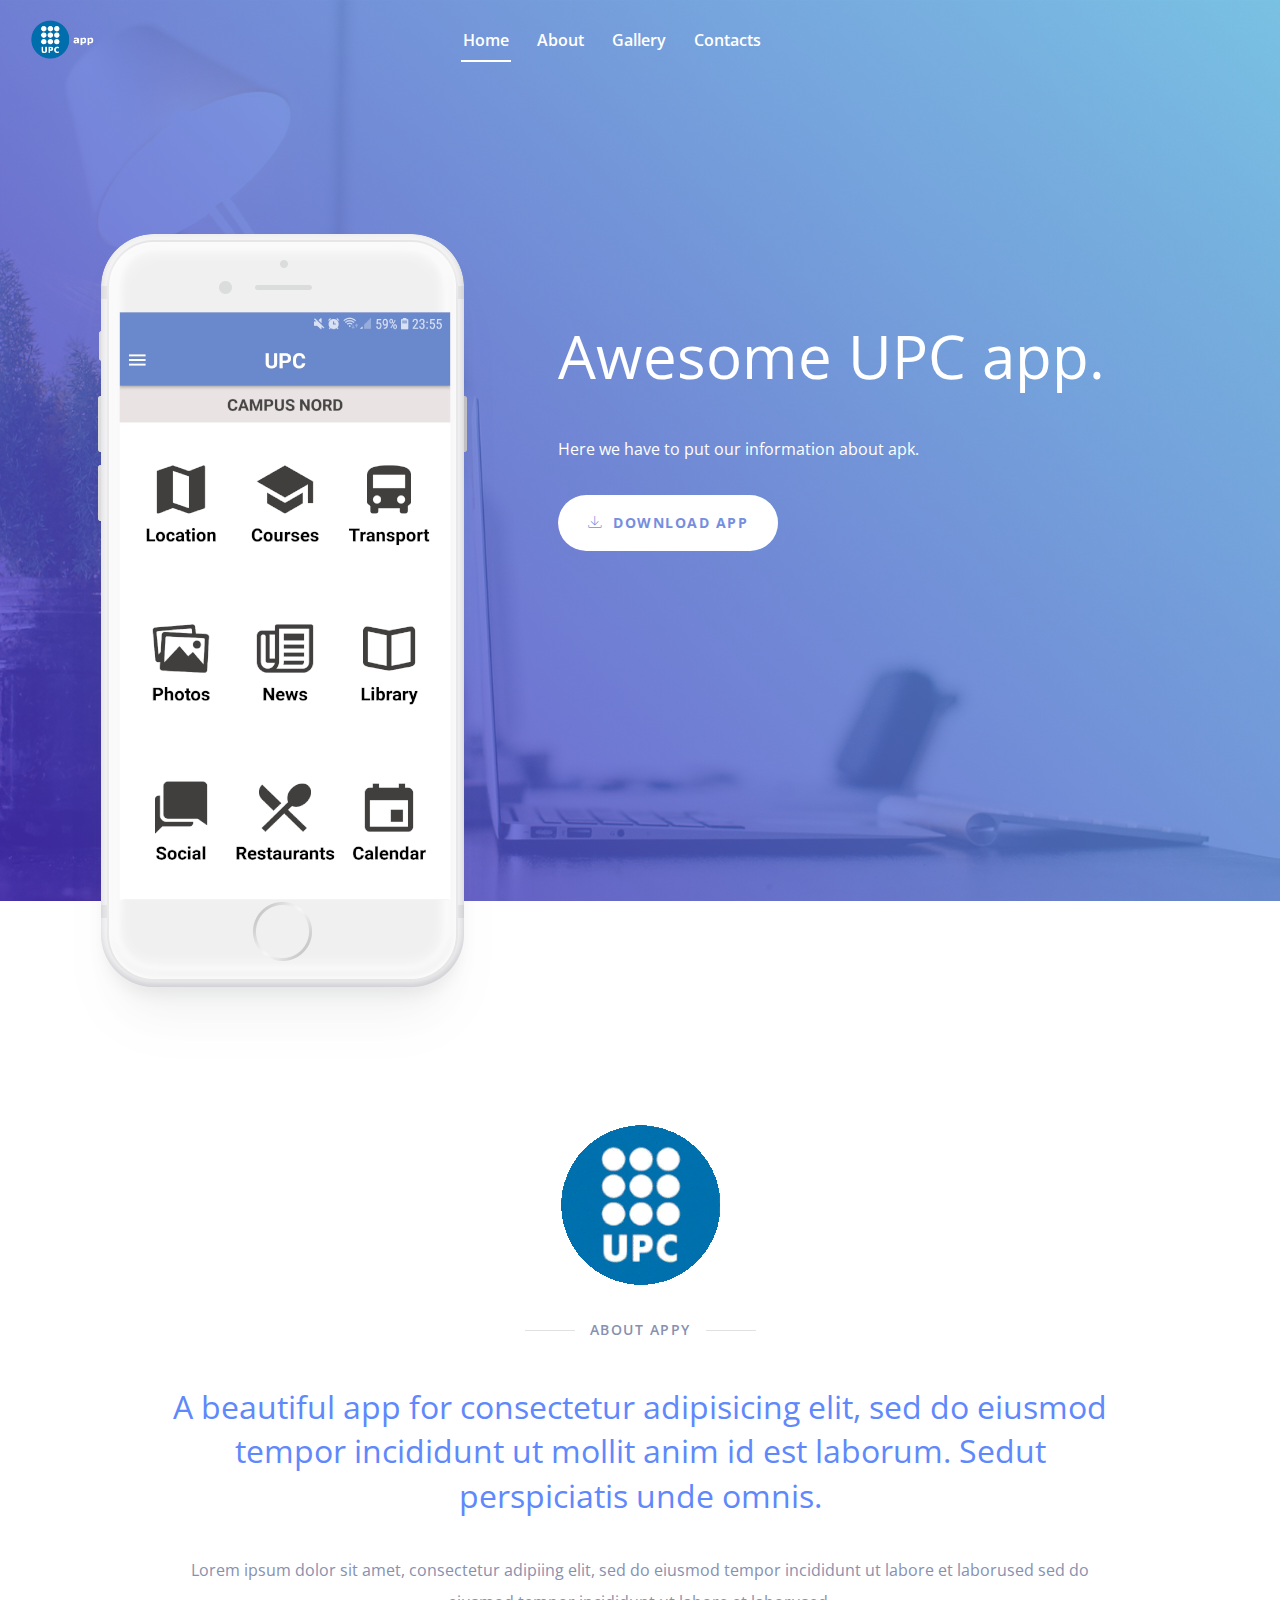
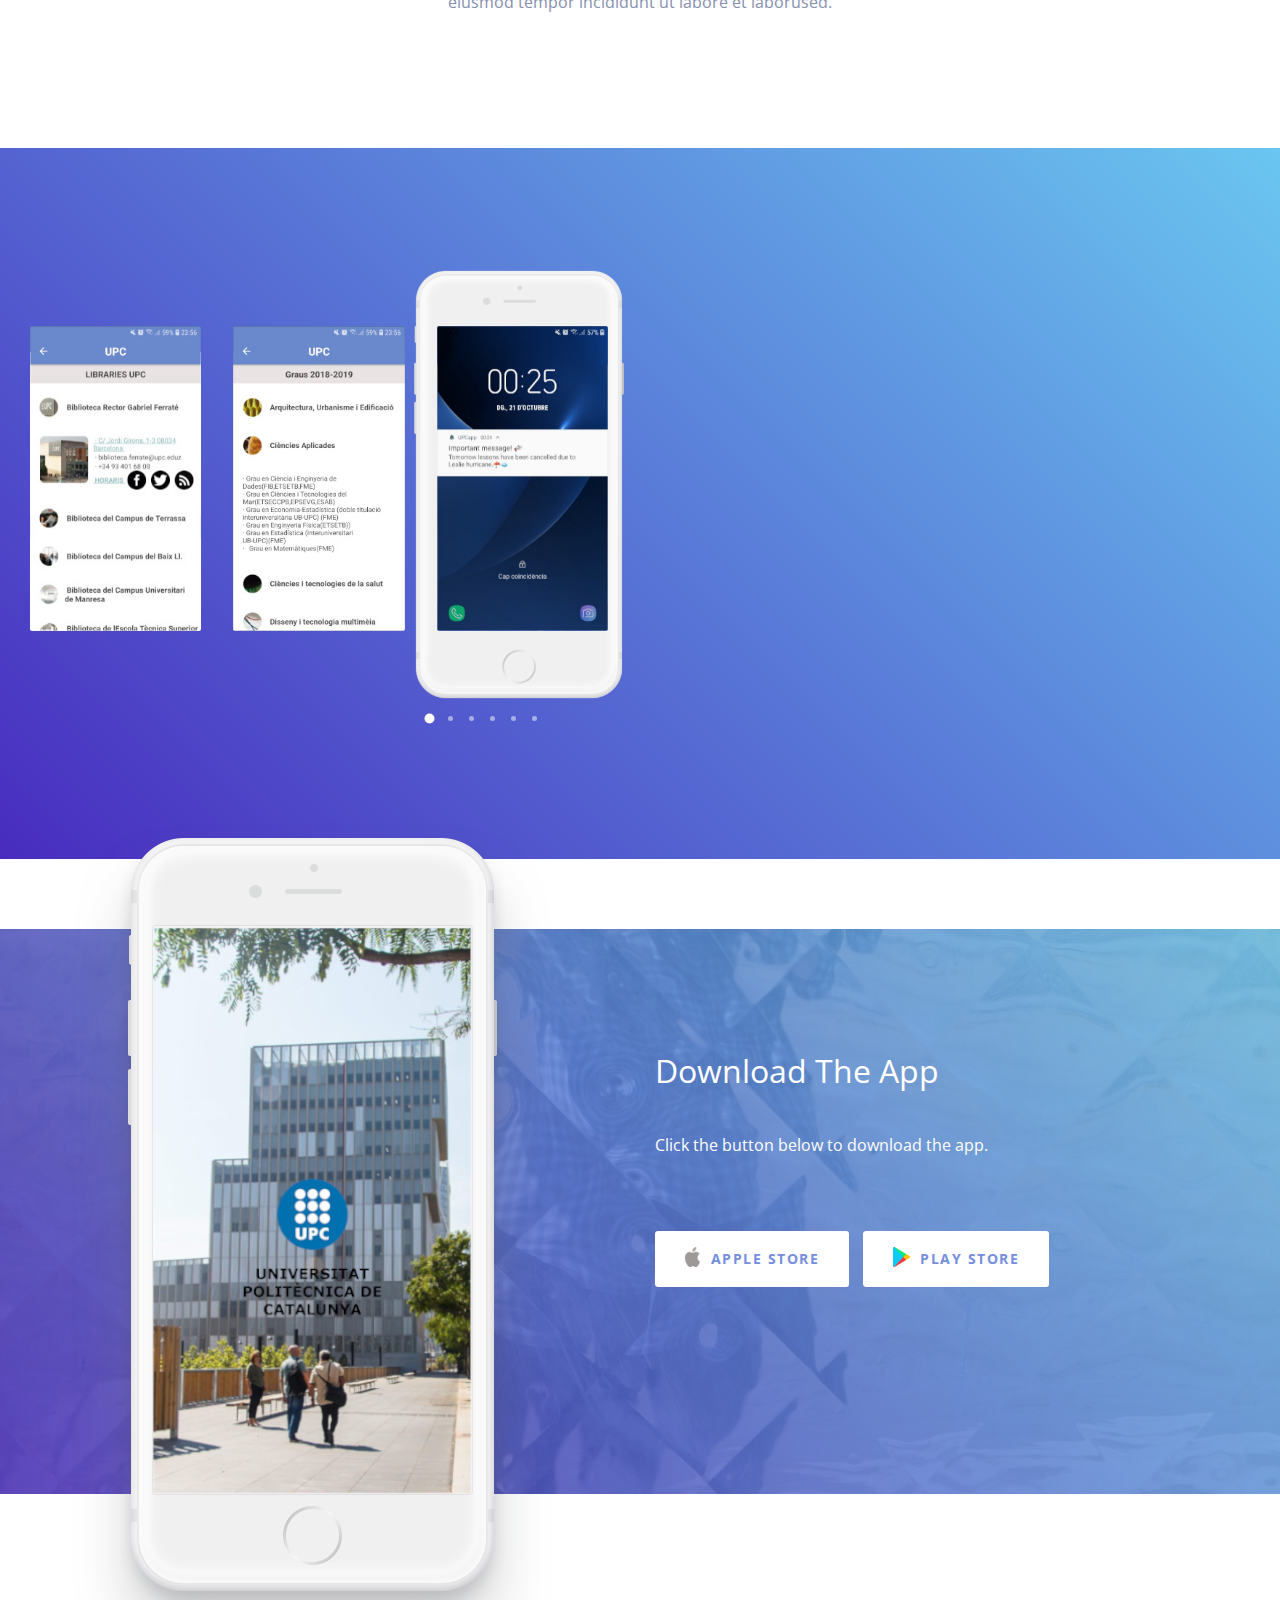
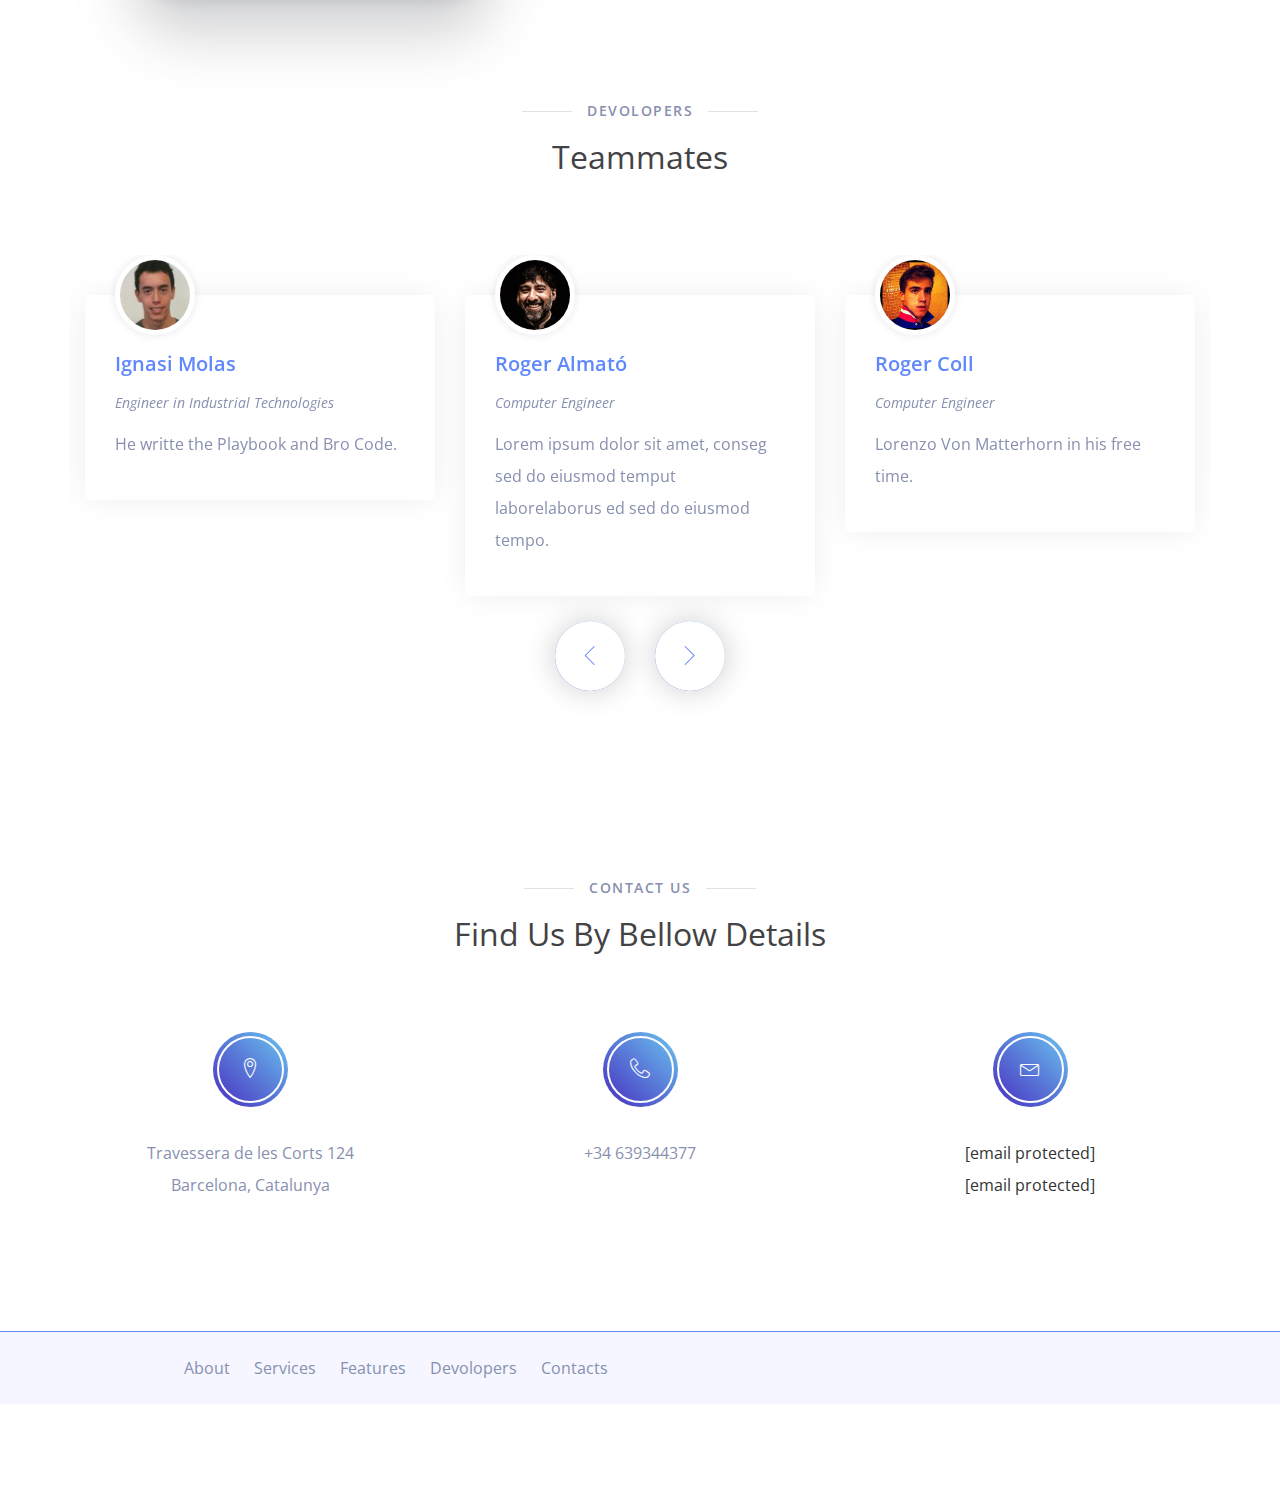
<file: index.html>
<!doctype html>
<html class="no-js" lang="zxx">

<head>
    <meta charset="utf-8">
    <meta name="author" content="Sumon Rahman">
    <meta name="description" content="">
    <meta name="keywords" content="HTML,CSS,XML,JavaScript">
    <meta http-equiv="x-ua-compatible" content="ie=edge">
    <meta name="viewport" content="width=device-width, initial-scale=1.0">
    <!-- Title -->
    <title>UPC app</title>
    <!-- Place favicon.ico in the root directory -->
    <link rel="apple-touch-icon" href="images/apple-touch-icon.png">
    <link rel="shortcut icon" type="image/ico" href="images/favicon.ico" />
    <!-- Plugin-CSS -->
    <link rel="stylesheet" href="css/bootstrap.min.css">
    <link rel="stylesheet" href="css/owl.carousel.min.css">
    <link rel="stylesheet" href="css/linearicons.css">
    <link rel="stylesheet" href="css/magnific-popup.css">
    <link rel="stylesheet" href="css/animate.css">
    <!-- Main-Stylesheets -->
    <link rel="stylesheet" href="css/normalize.css">
    <link rel="stylesheet" href="style.css">
    <link rel="stylesheet" href="css/responsive.css">
    <script src="js/vendor/modernizr-2.8.3.min.js"></script>
    <!--[if lt IE 9]>
        <script src="https://oss.maxcdn.com/html5shiv/3.7.2/html5shiv.min.js"></script>
        <script src="https://oss.maxcdn.com/respond/1.4.2/respond.min.js"></script>
    <![endif]-->
</head>

<body data-spy="scroll" data-target=".mainmenu-area">
    <!-- Preloader-content -->
    <div class="preloader">
        <span><i class="lnr lnr-sun"></i></span>
    </div>
    <!-- MainMenu-Area -->
    <nav class="mainmenu-area" data-spy="affix" data-offset-top="200">
        <div class="container-fluid">
            <div class="navbar-header">
                <button type="button" class="navbar-toggle" data-toggle="collapse" data-target="#primary_menu">
                    <span class="icon-bar"></span>
                    <span class="icon-bar"></span>
                    <span class="icon-bar"></span>
                </button>
                <a class="navbar-brand" href="index.html#"><img src="images/logo.png" alt="Logo"></a>
            </div>
            <div class="collapse navbar-collapse" id="primary_menu">
                <ul class="nav navbar-nav mainmenu">
                    <li class="active"><a href="index.html#home_page">Home</a></li>
                    <li><a href="index.html#about_page">About</a></li>
                    <li><a href="index.html#gallery_page">Gallery</a></li>
                    <li><a href="index.html#contact_page">Contacts</a></li>
                </ul>
            </div>
        </div>
    </nav>
    <!-- MainMenu-Area-End -->
    <!-- Home-Area -->
    <header class="home-area overlay" id="home_page">
        <div class="container">
            <div class="row">
                <div class="col-xs-12 hidden-sm col-md-5">
                    <figure class="mobile-image wow fadeInUp" data-wow-delay="0.2s">
                        <img src="images/header-mobile.png" alt="">
                    </figure>
                </div>
                <div class="col-xs-12 col-md-7">
                    <div class="space-80 hidden-xs"></div>
                    <h1 class="wow fadeInUp" data-wow-delay="0.4s">Awesome UPC app.</h1>
                    <div class="space-20"></div>
                    <div class="desc wow fadeInUp" data-wow-delay="0.6s">
                        <p>Here we have to put our information about apk.</p>
                    </div>
                    <div class="space-20"></div>
                    <a href="index.html#" class="bttn-white wow fadeInUp" data-wow-delay="0.8s"><i class="lnr lnr-download"></i>Download App</a>
                </div>
            </div>
        </div>
    </header>
    <!-- Home-Area-End -->
    <!-- About-Area -->
    <section class="section-padding" id="about_page">
        <div class="container">
            <div class="row">
                <div class="col-xs-12 col-md-10 col-md-offset-1">
                    <div class="page-title text-center">
                        <img src="images/about-logo.png" alt="About Logo">
                        <div class="space-20"></div>
                        <h5 class="title">About Appy</h5>
                        <div class="space-30"></div>
                        <h3 class="blue-color">A beautiful app for consectetur adipisicing elit, sed do eiusmod tempor incididunt ut mollit anim id est laborum. Sedut perspiciatis unde omnis. </h3>
                        <div class="space-20"></div>
                        <p>Lorem ipsum dolor sit amet, consectetur adipiing elit, sed do eiusmod tempor incididunt ut labore et laborused sed do eiusmod tempor incididunt ut labore et laborused.</p>
                    </div>
                </div>
            </div>
        </div>
    </section>
    <!-- About-Area-End -->
    <!-- Progress-Area -->

  <section class="gallery-area section-padding" id="gallery_page">
        <div class="container-fluid">
            <div class="row">
                <div class="col-xs-12 col-sm-6 gallery-slider">
                    <div class="gallery-slide">
                        <div class="item"><img src="images/gallery-1.jpg" alt=""></div>
                        <div class="item"><img src="images/gallery-2.jpg" alt=""></div>
                        <div class="item"><img src="images/gallery-5.jpg" alt=""></div>
                        <div class="item"><img src="images/gallery-3.jpg" alt=""></div>
                        <div class="item"><img src="images/gallery-4.jpg" alt=""></div>
                        <div class="item"><img src="images/gallery-1.jpg" alt=""></div>
                        <div class="item"><img src="images/gallery-2.jpg" alt=""></div>
                        <div class="item"><img src="images/gallery-5.jpg" alt=""></div>
                        <div class="item"><img src="images/gallery-3.jpg" alt=""></div>
                        <div class="item"><img src="images/gallery-1.jpg" alt=""></div>
                        <div class="item"><img src="images/gallery-2.jpg" alt=""></div>
                        <div class="item"><img src="images/gallery-5.jpg" alt=""></div>
                        <div class="item"><img src="images/gallery-3.jpg" alt=""></div>
                        <div class="item"><img src="images/gallery-4.jpg" alt=""></div>
                        <div class="item"><img src="images/gallery-1.jpg" alt=""></div>
                        <div class="item"><img src="images/gallery-2.jpg" alt=""></div>
                        <div class="item"><img src="images/gallery-5.jpg" alt=""></div>
                        <div class="item"><img src="images/gallery-3.jpg" alt=""></div>
                    </div>
                </div>
                <div class="col-xs-12 col-sm-5 col-lg-3">
                    <div class="page-title">
                        <h5 class="white-color title wow fadeInUp" data-wow-delay="0.2s">Screenshots</h5>
                        <div class="space-10"></div>
                        <h3 class="white-color wow fadeInUp" data-wow-delay="0.4s">Screenshot 01</h3>
                    </div>
                    <div class="space-20"></div>
                    <div class="desc wow fadeInUp" data-wow-delay="0.6s">
                        <p>Lorem ipsum dolor sit amet, consectetur adipiing elit, sed do eiusmod tempor incididunt ut labore et laborused sed do eiusmod tempor incididunt ut labore et laborused.</p>
                    </div>
                    <div class="space-50"></div>
                    <a href="index.html#" class="bttn-default wow fadeInUp" data-wow-delay="0.8s">Learn More</a>
                </div>
            </div>
        </div>
    </section>
    <!-- Gallery-Area-End -->
    <!-- How-To-Use -->

    </section>
    <!-- How-To-Use-End -->
    <!-- Download-Area -->
    <div class="download-area overlay">
        <div class="container">
            <div class="row">
                <div class="col-xs-12 col-sm-6 hidden-sm">
                    <figure class="mobile-image">
                        <img src="images/download-image1.png" alt="">
                    </figure>
                </div>
                <div class="col-xs-12 col-md-6 section-padding">
                    <h3 class="white-color">Download The App</h3>
                    <div class="space-20"></div>
                    <p>Click the button below to download the app.</p>
                    <div class="space-60"></div>
                    <a href="index.html#" class="bttn-white sq"><img src="images/apple-icon.png" alt="apple icon"> Apple Store</a>
                    <a href="index.html#" class="bttn-white sq"><img src="images/play-store-icon.png" alt="Play Store Icon"> Play Store</a>
                </div>
            </div>
        </div>
    </div>
    <!-- Download-Area-End -->
    <!--Price-Area -->
    <!--Price-Area-End -->
    <!--Questions-Area -->

    <!--Questions-Area-End -->
    <!-- Subscribe-Form -->

    <!-- Subscribe-Form-Area -->
    <section class="testimonial-area" id="testimonial_page">
        <div class="container">
            <div class="row">
                <div class="col-xs-12">
                    <div class="page-title text-center">
                        <h5 class="title">Devolopers</h5>
                        <h3 class="dark-color">Teammates</h3>
                        <div class="space-60"></div>
                    </div>
                </div>
            </div>
            <div class="row">
                <div class="col-xs-12">
                    <div class="team-slide">
                        <div class="team-box">
                            <div class="team-image">
                                <img src="images/team-4.jpg" alt="">
                            </div>
                            <h4>Ignasi Molas</h4>
                            <h6 class="position">Engineer in Industrial Technologies</h6>
                            <p>He writte the Playbook and Bro Code.</p>
                        </div>
                        <div class="team-box">
                            <div class="team-image">
                                <img src="images/team-2.jpg" alt="">
                            </div>
                            <h4>Roger Almató</h4>
                            <h6 class="position">Computer Engineer</h6>
                            <p>Lorem ipsum dolor sit amet, conseg sed do eiusmod temput laborelaborus ed sed do eiusmod tempo.</p>
                        </div>
                        <div class="team-box">
                            <div class="team-image">
                                <img src="images/team-3.jpg" alt="">
                            </div>
                            <h4>Roger Coll</h4>
                            <h6 class="position">Computer Engineer</h6>
                            <p>Lorenzo Von Matterhorn in his free time.</p>
                        </div>
                        <div class="team-box">
                            <div class="team-image">
                                <img src="images/team-1.png" alt="">
                            </div>
                            <h4>Pau Mateu i Jordi</h4>
                            <h6 class="position">Computer Engineer</h6>
                            <p>I don't know nothing abaut me.</p>
                        </div>
                        <div class="team-box">
                            <div class="team-image">
                                <img src="images/team-4.jpg" alt="">
                            </div>
                            <h4>Ignasi Molas</h4>
                            <h6 class="position">Engineer in Industrial Technologies</h6>
                            <p>He writte the Playbook and Bro Code.</p>
                        </div>
                        <div class="team-box">
                            <div class="team-image">
                                <img src="images/team-2.jpg" alt="">
                            </div>
                            <h4>Roger Almató</h4>
                            <h6 class="position">Computer Engineer</h6>
                            <p>Lorem ipsum dolor sit amet, conseg sed do eiusmod temput laborelaborus ed sed do eiusmod tempo.</p>
                        </div>
                        <div class="team-box">
                            <div class="team-image">
                                <img src="images/team-3.jpg" alt="">
                            </div>
                            <h4>Roger Coll</h4>
                            <h6 class="position">Computer Engineer</h6>
                            <p>Lorenzo Von Matterhorn in his free time.</p>
                        </div>
                        <div class="team-box">
                            <div class="team-image">
                                <img src="images/team-1.png" alt="">
                            </div>
                            <h4>Pau Mateu i Jordi</h4>
                            <h6 class="position">Computer Engineer</h6>
                            <p>I don't know nothing abaut me.</p>
                        </div>
                    </div>
                </div>
            </div>
        </div>
    <!-- Footer-Area -->
    <footer class="footer-area" id="contact_page">
        <div class="section-padding">
            <div class="container">
                <div class="row">
                    <div class="col-xs-12">
                        <div class="page-title text-center">
                            <h5 class="title">Contact US</h5>
                            <h3 class="dark-color">Find Us By Bellow Details</h3>
                            <div class="space-60"></div>
                        </div>
                    </div>
                </div>
                <div class="row">
                    <div class="col-xs-12 col-sm-4">
                        <div class="footer-box">
                            <div class="box-icon">
                                <span class="lnr lnr-map-marker"></span>
                            </div>
                            <p>Travessera de les Corts 124 <br /> Barcelona, Catalunya</p>
                        </div>
                        <div class="space-30 hidden visible-xs"></div>
                    </div>
                    <div class="col-xs-12 col-sm-4">
                        <div class="footer-box">
                            <div class="box-icon">
                                <span class="lnr lnr-phone-handset"></span>
                            </div>
                            <p>+34 639344377</p>
                        </div>
                        <div class="space-30 hidden visible-xs"></div>
                    </div>
                    <div class="col-xs-12 col-sm-4">
                        <div class="footer-box">
                            <div class="box-icon">
                                <span class="lnr lnr-envelope"></span>
                            </div>
                            <p><a href="../../../cdn-cgi/l/email-protection.html" class="__cf_email__" data-cfemail="760f1903041b171f1a36111b171f1a5815191b">[email&#160;protected]</a> <br /> <a href="../../../cdn-cgi/l/email-protection.html" class="__cf_email__" data-cfemail="adcfcccec6ddc4ddc8df83cec2c0edcac0ccc4c183cec2c0">[email&#160;protected]</a>
                            </p>
                        </div>
                    </div>
                </div>
            </div>
        </div>
        <!-- Footer-Bootom -->
        <div class="footer-bottom">
            <div class="container">
                <div class="row">
                    <div class="col-xs-12 col-md-7">
                        <div class="footer-menu">
                            <ul>
                                <li><a href="index.html#">About</a></li>
                                <li><a href="index.html#">Services</a></li>
                                <li><a href="index.html#">Features</a></li>
                                <li><a href="index.html#">Devolopers</a></li>
                                <li><a href="index.html#">Contacts</a></li>
                            </ul>
                        </div>
                    </div>
                </div>
            </div>
        </div>
        <!-- Footer-Bootom-End -->
    </footer>
    <!-- Footer-Area-End -->
    <!--Vendor-JS-->
    <script src="js/vendor/jquery-1.12.4.min.js"></script>
    <script src="js/vendor/jquery-ui.js"></script>
    <script src="js/vendor/bootstrap.min.js"></script>
    <!--Plugin-JS-->
    <script src="js/owl.carousel.min.js"></script>
    <script src="js/contact-form.js"></script>
    <script src="js/ajaxchimp.js"></script>
    <script src="js/scrollUp.min.js"></script>
    <script src="js/magnific-popup.min.js"></script>
    <script src="js/wow.min.js"></script>
    <!--Main-active-JS-->
    <script src="js/main.js"></script>
    <!-- Global site tag (gtag.js) - Google Analytics -->
<script async src="https://www.googletagmanager.com/gtag/js?id=UA-23581568-13"></script>
<script>
  window.dataLayer = window.dataLayer || [];
  function gtag(){dataLayer.push(arguments);}
  gtag('js', new Date());

  gtag('config', 'UA-23581568-13');
</script>
</body>

</html>
</file>
<file: css/linearicons.css>
@font-face {
	font-family: 'Linearicons-Free';
	src:url('../fonts/Linearicons-Free-w118d.eot');
	src:url('../fonts/Linearicons-Free-.eot#iefixw118d') format('embedded-opentype'),
		url('../fonts/Linearicons-Free-w118d.woff2') format('woff2'),
		url('../fonts/Linearicons-Free-w118d.woff') format('woff'),
		url('../fonts/Linearicons-Free-w118d.ttf') format('truetype'),
		url('../fonts/Linearicons-Free-w118d.svg#Linearicons-Free') format('svg');
	font-weight: normal;
	font-style: normal;
}

.lnr {
	font-family: 'Linearicons-Free';
	speak: none;
	font-style: normal;
	font-weight: normal;
	font-variant: normal;
	text-transform: none;
	line-height: 1;

	/* Better Font Rendering =========== */
	-webkit-font-smoothing: antialiased;
	-moz-osx-font-smoothing: grayscale;
}

.lnr-home:before {
	content: "\e800";
}
.lnr-apartment:before {
	content: "\e801";
}
.lnr-pencil:before {
	content: "\e802";
}
.lnr-magic-wand:before {
	content: "\e803";
}
.lnr-drop:before {
	content: "\e804";
}
.lnr-lighter:before {
	content: "\e805";
}
.lnr-poop:before {
	content: "\e806";
}
.lnr-sun:before {
	content: "\e807";
}
.lnr-moon:before {
	content: "\e808";
}
.lnr-cloud:before {
	content: "\e809";
}
.lnr-cloud-upload:before {
	content: "\e80a";
}
.lnr-cloud-download:before {
	content: "\e80b";
}
.lnr-cloud-sync:before {
	content: "\e80c";
}
.lnr-cloud-check:before {
	content: "\e80d";
}
.lnr-database:before {
	content: "\e80e";
}
.lnr-lock:before {
	content: "\e80f";
}
.lnr-cog:before {
	content: "\e810";
}
.lnr-trash:before {
	content: "\e811";
}
.lnr-dice:before {
	content: "\e812";
}
.lnr-heart:before {
	content: "\e813";
}
.lnr-star:before {
	content: "\e814";
}
.lnr-star-half:before {
	content: "\e815";
}
.lnr-star-empty:before {
	content: "\e816";
}
.lnr-flag:before {
	content: "\e817";
}
.lnr-envelope:before {
	content: "\e818";
}
.lnr-paperclip:before {
	content: "\e819";
}
.lnr-inbox:before {
	content: "\e81a";
}
.lnr-eye:before {
	content: "\e81b";
}
.lnr-printer:before {
	content: "\e81c";
}
.lnr-file-empty:before {
	content: "\e81d";
}
.lnr-file-add:before {
	content: "\e81e";
}
.lnr-enter:before {
	content: "\e81f";
}
.lnr-exit:before {
	content: "\e820";
}
.lnr-graduation-hat:before {
	content: "\e821";
}
.lnr-license:before {
	content: "\e822";
}
.lnr-music-note:before {
	content: "\e823";
}
.lnr-film-play:before {
	content: "\e824";
}
.lnr-camera-video:before {
	content: "\e825";
}
.lnr-camera:before {
	content: "\e826";
}
.lnr-picture:before {
	content: "\e827";
}
.lnr-book:before {
	content: "\e828";
}
.lnr-bookmark:before {
	content: "\e829";
}
.lnr-user:before {
	content: "\e82a";
}
.lnr-users:before {
	content: "\e82b";
}
.lnr-shirt:before {
	content: "\e82c";
}
.lnr-store:before {
	content: "\e82d";
}
.lnr-cart:before {
	content: "\e82e";
}
.lnr-tag:before {
	content: "\e82f";
}
.lnr-phone-handset:before {
	content: "\e830";
}
.lnr-phone:before {
	content: "\e831";
}
.lnr-pushpin:before {
	content: "\e832";
}
.lnr-map-marker:before {
	content: "\e833";
}
.lnr-map:before {
	content: "\e834";
}
.lnr-location:before {
	content: "\e835";
}
.lnr-calendar-full:before {
	content: "\e836";
}
.lnr-keyboard:before {
	content: "\e837";
}
.lnr-spell-check:before {
	content: "\e838";
}
.lnr-screen:before {
	content: "\e839";
}
.lnr-smartphone:before {
	content: "\e83a";
}
.lnr-tablet:before {
	content: "\e83b";
}
.lnr-laptop:before {
	content: "\e83c";
}
.lnr-laptop-phone:before {
	content: "\e83d";
}
.lnr-power-switch:before {
	content: "\e83e";
}
.lnr-bubble:before {
	content: "\e83f";
}
.lnr-heart-pulse:before {
	content: "\e840";
}
.lnr-construction:before {
	content: "\e841";
}
.lnr-pie-chart:before {
	content: "\e842";
}
.lnr-chart-bars:before {
	content: "\e843";
}
.lnr-gift:before {
	content: "\e844";
}
.lnr-diamond:before {
	content: "\e845";
}
.lnr-linearicons:before {
	content: "\e846";
}
.lnr-dinner:before {
	content: "\e847";
}
.lnr-coffee-cup:before {
	content: "\e848";
}
.lnr-leaf:before {
	content: "\e849";
}
.lnr-paw:before {
	content: "\e84a";
}
.lnr-rocket:before {
	content: "\e84b";
}
.lnr-briefcase:before {
	content: "\e84c";
}
.lnr-bus:before {
	content: "\e84d";
}
.lnr-car:before {
	content: "\e84e";
}
.lnr-train:before {
	content: "\e84f";
}
.lnr-bicycle:before {
	content: "\e850";
}
.lnr-wheelchair:before {
	content: "\e851";
}
.lnr-select:before {
	content: "\e852";
}
.lnr-earth:before {
	content: "\e853";
}
.lnr-smile:before {
	content: "\e854";
}
.lnr-sad:before {
	content: "\e855";
}
.lnr-neutral:before {
	content: "\e856";
}
.lnr-mustache:before {
	content: "\e857";
}
.lnr-alarm:before {
	content: "\e858";
}
.lnr-bullhorn:before {
	content: "\e859";
}
.lnr-volume-high:before {
	content: "\e85a";
}
.lnr-volume-medium:before {
	content: "\e85b";
}
.lnr-volume-low:before {
	content: "\e85c";
}
.lnr-volume:before {
	content: "\e85d";
}
.lnr-mic:before {
	content: "\e85e";
}
.lnr-hourglass:before {
	content: "\e85f";
}
.lnr-undo:before {
	content: "\e860";
}
.lnr-redo:before {
	content: "\e861";
}
.lnr-sync:before {
	content: "\e862";
}
.lnr-history:before {
	content: "\e863";
}
.lnr-clock:before {
	content: "\e864";
}
.lnr-download:before {
	content: "\e865";
}
.lnr-upload:before {
	content: "\e866";
}
.lnr-enter-down:before {
	content: "\e867";
}
.lnr-exit-up:before {
	content: "\e868";
}
.lnr-bug:before {
	content: "\e869";
}
.lnr-code:before {
	content: "\e86a";
}
.lnr-link:before {
	content: "\e86b";
}
.lnr-unlink:before {
	content: "\e86c";
}
.lnr-thumbs-up:before {
	content: "\e86d";
}
.lnr-thumbs-down:before {
	content: "\e86e";
}
.lnr-magnifier:before {
	content: "\e86f";
}
.lnr-cross:before {
	content: "\e870";
}
.lnr-menu:before {
	content: "\e871";
}
.lnr-list:before {
	content: "\e872";
}
.lnr-chevron-up:before {
	content: "\e873";
}
.lnr-chevron-down:before {
	content: "\e874";
}
.lnr-chevron-left:before {
	content: "\e875";
}
.lnr-chevron-right:before {
	content: "\e876";
}
.lnr-arrow-up:before {
	content: "\e877";
}
.lnr-arrow-down:before {
	content: "\e878";
}
.lnr-arrow-left:before {
	content: "\e879";
}
.lnr-arrow-right:before {
	content: "\e87a";
}
.lnr-move:before {
	content: "\e87b";
}
.lnr-warning:before {
	content: "\e87c";
}
.lnr-question-circle:before {
	content: "\e87d";
}
.lnr-menu-circle:before {
	content: "\e87e";
}
.lnr-checkmark-circle:before {
	content: "\e87f";
}
.lnr-cross-circle:before {
	content: "\e880";
}
.lnr-plus-circle:before {
	content: "\e881";
}
.lnr-circle-minus:before {
	content: "\e882";
}
.lnr-arrow-up-circle:before {
	content: "\e883";
}
.lnr-arrow-down-circle:before {
	content: "\e884";
}
.lnr-arrow-left-circle:before {
	content: "\e885";
}
.lnr-arrow-right-circle:before {
	content: "\e886";
}
.lnr-chevron-up-circle:before {
	content: "\e887";
}
.lnr-chevron-down-circle:before {
	content: "\e888";
}
.lnr-chevron-left-circle:before {
	content: "\e889";
}
.lnr-chevron-right-circle:before {
	content: "\e88a";
}
.lnr-crop:before {
	content: "\e88b";
}
.lnr-frame-expand:before {
	content: "\e88c";
}
.lnr-frame-contract:before {
	content: "\e88d";
}
.lnr-layers:before {
	content: "\e88e";
}
.lnr-funnel:before {
	content: "\e88f";
}
.lnr-text-format:before {
	content: "\e890";
}
.lnr-text-format-remove:before {
	content: "\e891";
}
.lnr-text-size:before {
	content: "\e892";
}
.lnr-bold:before {
	content: "\e893";
}
.lnr-italic:before {
	content: "\e894";
}
.lnr-underline:before {
	content: "\e895";
}
.lnr-strikethrough:before {
	content: "\e896";
}
.lnr-highlight:before {
	content: "\e897";
}
.lnr-text-align-left:before {
	content: "\e898";
}
.lnr-text-align-center:before {
	content: "\e899";
}
.lnr-text-align-right:before {
	content: "\e89a";
}
.lnr-text-align-justify:before {
	content: "\e89b";
}
.lnr-line-spacing:before {
	content: "\e89c";
}
.lnr-indent-increase:before {
	content: "\e89d";
}
.lnr-indent-decrease:before {
	content: "\e89e";
}
.lnr-pilcrow:before {
	content: "\e89f";
}
.lnr-direction-ltr:before {
	content: "\e8a0";
}
.lnr-direction-rtl:before {
	content: "\e8a1";
}
.lnr-page-break:before {
	content: "\e8a2";
}
.lnr-sort-alpha-asc:before {
	content: "\e8a3";
}
.lnr-sort-amount-asc:before {
	content: "\e8a4";
}
.lnr-hand:before {
	content: "\e8a5";
}
.lnr-pointer-up:before {
	content: "\e8a6";
}
.lnr-pointer-right:before {
	content: "\e8a7";
}
.lnr-pointer-down:before {
	content: "\e8a8";
}
.lnr-pointer-left:before {
	content: "\e8a9";
}
</file>
<file: style.css>
/*-----------------------------------------------------------------------------------
Template Name: Appy HTML5 Template,
Template URI: http://www.themectg.com
Description: This is html5 template
Author: Ashekur Rahman Hridoy
Author URI: http://www.facebook.com/ashekur.rahman.hridoy
Version: 1.0
-----------------------------------------------------------------------------------
CSS INDEX
===================
1. Google font
2. Theme Default CSS
3. Button-Style
4. Helper-Classes
5. MainMenu-Area
6. Page-Title
7. Home-Area
8. Progress-Area
9. Video-Area
10. Feature-Area
11. Service-Box
12. Testimonial-Area
13. Gallery-Area
14. Download-Area
15. Price-Area
16. Questions-area
17. Subscribe-Form
18. Footer-Area
19. ScrollUp-Button
20. Blog-Post
21. Pagination
22. Comment-Respond
23. Form-Stype
-----------------------------------------------------------------------------------*/

/*-----------------
1. Google font
------------------*/

@import url('https://fonts.googleapis.com/css?family=Open+Sans:300,400,400i,600,700,800');

/*-------------------
2. Theme Default CSS
--------------------*/

* {
    outline: none;
}

a {
    text-decoration: none;
    outline: none;
    -webkit-transition: 0.4s;
    -o-transition: 0.4s;
    transition: 0.4s;
    color: #333333;
}

input:focus,
button:focus,
a:focus,
a:hover {
    text-decoration: none;
    outline: none;
    color: #768ede;
}

img {
    max-width: 100%;
    height: auto;
}

h1,
h2,
h3,
h4,
h5,
h6 {
    margin: 0 0 15px;
    font-weight: 400;
    line-height: 1.4em;
}

h1 {
    font-size: 60px;
}

h2 {
    font-size: 50px;
}

h3 {
    font-size: 32px;
}

html,
body {
    height: 100%
}

body {
    font-family: 'Open Sans', sans-serif;
    font-weight: 400;
    font-size: 16px;
    line-height: 32px;
    color: #8790af;
}


/* Remove Chrome Input Field's Unwanted Yellow Background Color */

input:-webkit-autofill,
input:-webkit-autofill:hover,
input:-webkit-autofill:focus {
    -webkit-box-shadow: 0 0 0px 1000px white inset !important;
}

/*-- 3. Button-Style --*/

.bttn-white {
    position: relative;
    background: rgb(72, 44, 191);
    background: -webkit-linear-gradient(45deg, rgba(72, 44, 191, 1) 0%, rgba(106, 198, 240, 1) 100%);
    background: -o-linear-gradient(45deg, rgba(72, 44, 191, 1) 0%, rgba(106, 198, 240, 1) 100%);
    background: linear-gradient(45deg, rgba(72, 44, 191, 1) 0%, rgba(106, 198, 240, 1) 100%);
    filter: progid:DXImageTransform.Microsoft.gradient( startColorstr='#482cbf', endColorstr='#6ac6f0', GradientType=1);
    overflow: hidden;
    z-index: 1;
    margin-right: 10px;
    border: none;
}

.bttn-white img {
    height: 20px;
    margin-right: 5px;
    margin-top: -5px;
    display: inline-block;
}



.bttn-white:before {
    content: "";
    position: absolute;
    left: 0;
    top: 0;
    width: 100%;
    height: 100%;
    background-color: #ffffff;
    z-index: -1;
    -webkit-transition: 0.3s;
    -o-transition: 0.3s;
    transition: 0.3s;
    opacity: 1;
}

.bttn-white.active,
.bttn-white:hover {
    color: #ffffff;
}

.bttn-white.active:before,
.bttn-white:hover:before {
    opacity: 0;
}

.bttn-default,
.bttn-white {
    padding: 12px 30px;
    background-color: #ffffff;
    display: inline-block;
    color: #768ede;
    text-transform: uppercase;
    border-radius: 50px;
    letter-spacing: 1.5px;
    font-weight: 700;
    font-size: 14px;
    -webkit-transition: 0.3s;
    -o-transition: 0.3s;
    transition: 0.3s;
    border: none;
}

.bttn-default .lnr,
.bttn-white .lnr {
    margin-right: 10px;
}


.bttn-default {
    padding: 12px 40px;
    /* Permalink - use to edit and share this gradient: http://colorzilla.com/gradient-editor/#482cbf+0,6ac6f0+100 */
    background: rgb(72, 44, 191);
    /* Old browsers */
    /* FF3.6-15 */
    background: -webkit-linear-gradient(45deg, rgba(72, 44, 191, 1) 0%, rgba(106, 198, 240, 1) 100%);
    /* Chrome10-25,Safari5.1-6 */
    background: -o-linear-gradient(45deg, rgba(72, 44, 191, 1) 0%, rgba(106, 198, 240, 1) 100%);
    background: linear-gradient(45deg, rgba(72, 44, 191, 1) 0%, rgba(106, 198, 240, 1) 100%);
    /* W3C, IE10+, FF16+, Chrome26+, Opera12+, Safari7+ */
    filter: progid:DXImageTransform.Microsoft.gradient( startColorstr='#482cbf', endColorstr='#6ac6f0', GradientType=1);
    color: #ffffff;
    -webkit-box-shadow: 0 0 0 0 rgba(0, 0, 0, 0.1);
    box-shadow: 0 0 0 0 rgba(0, 0, 0, 0.1);
    -webkit-transform: translateY(0);
    -ms-transform: translateY(0);
    transform: translateY(0);
}

.bttn-default:hover {
    color: #ffffff;
    -webkit-box-shadow: 0 25px 50px -20px rgba(0, 0, 0, 0.6);
    box-shadow: 0 25px 50px -20px rgba(0, 0, 0, 0.6);
    -webkit-transform: translateY(-5px);
    -ms-transform: translateY(-5px);
    transform: translateY(-5px);
}

.sq {
    border-radius: 3px !important;
}


/*-- 4. Helper-Classes --*/

.section-padding-top {
    padding-top: 120px;
}

.section-padding {
    padding-top: 120px;
    padding-bottom: 120px;
}

.upper {
    text-transform: uppercase;
}

.angle,
.overlay {
    position: relative;
    z-index: 1;
}

.overlay:before {
    content: "";
    position: absolute;
    left: 0;
    top: 0;
    width: 100%;
    height: 100%;
    /* Permalink - use to edit and share this gradient: http://colorzilla.com/gradient-editor/#482cbf+0,6ac6f0+100 */
    background: rgb(72, 44, 191);
    /* Old browsers */
    /* FF3.6-15 */
    background: -webkit-linear-gradient(45deg, rgba(72, 44, 191, 1) 0%, rgba(106, 198, 240, 1) 100%);
    /* Chrome10-25,Safari5.1-6 */
    background: -o-linear-gradient(45deg, rgba(72, 44, 191, 1) 0%, rgba(106, 198, 240, 1) 100%);
    background: linear-gradient(45deg, rgba(72, 44, 191, 1) 0%, rgba(106, 198, 240, 1) 100%);
    /* W3C, IE10+, FF16+, Chrome26+, Opera12+, Safari7+ */
    filter: progid:DXImageTransform.Microsoft.gradient( startColorstr='#482cbf', endColorstr='#6ac6f0', GradientType=1);
    opacity: 0.8;
    /* IE6-9 fallback on horizontal gradient */
    z-index: -2;
}

.angle:after {
    content: "";
    position: absolute;
    left: 0;
    bottom: 0;
    width: 100%;
    height: 150px;
    background: rgba(0, 0, 0, 0) -webkit-linear-gradient(left bottom, #ffffff 50%, transparent 50%) repeat scroll 0 0;
    background: rgba(0, 0, 0, 0) -webkit-gradient(linear, left bottom, right top, color-stop(50%, #ffffff), color-stop(50%, transparent)) repeat scroll 0 0;
    background: rgba(0, 0, 0, 0) -o-linear-gradient(left bottom, #ffffff 50%, transparent 50%) repeat scroll 0 0;
    background: rgba(0, 0, 0, 0) linear-gradient(to right top, #ffffff 50%, transparent 50%) repeat scroll 0 0;
    z-index: -1;
}

.dark-color {
    color: #434345
}

.blue-color {
    color: #5e88fc;
}

.white-color {
    color: #ffffff !important;
}

.gray-bg {
    background-color: #f5f6ff;
}

/*-- 5. MainMenu-Area --*/

.mainmenu-area {
    position: absolute;
    left: 0;
    top: 0;
    width: 100%;
    z-index: 9999;
    padding: 20px 140px 15px 0;
    background: transparent;
    -webkit-transition: 0.3s;
    -o-transition: 0.3s;
    transition: 0.3s;
}

.mainmenu-area:before {
    content: '';
    position: absolute;
    left: 0;
    top: 0;
    width: 100%;
    height: 100%;
    background: rgb(72, 44, 191);
    background: -webkit-linear-gradient(45deg, rgba(72, 44, 191, 1) 0%, rgba(106, 198, 240, 1) 100%);
    background: -o-linear-gradient(45deg, rgba(72, 44, 191, 1) 0%, rgba(106, 198, 240, 1) 100%);
    background: linear-gradient(45deg, rgba(72, 44, 191, 1) 0%, rgba(106, 198, 240, 1) 100%);
    filter: progid:DXImageTransform.Microsoft.gradient( startColorstr='#482cbf', endColorstr='#6ac6f0', GradientType=1);
    z-index: -1;
    opacity: 0;
    -webkit-transition: 0.3s;
    -o-transition: 0.3s;
    transition: 0.3s;
}

.mainmenu-area.affix {
    position: fixed;
    top: 0;
}

.mainmenu-area.affix:before {
    opacity: 1;
}

.mainmenu-area .right-button {
    position: absolute;
    right: 15px;
    top: 12px;
}

.mainmenu-area .right-button a {
    color: #ffffff;
    padding: 10px 40px;
    border-radius: 50px;
    background-color: rgba(255, 255, 255, 0.3);
    display: inline-block;
    text-transform: uppercase;
    letter-spacing: 1.5px;
    font-weight: 700;
    font-size: 14px;
}

.mainmenu-area .right-button a:hover {
    background-color: rgba(255, 255, 255, 1);
    color: #768ede;
}

.mainmenu-area ul.mainmenu {
    text-align: center;
    float: none;
    display: block;
}

.mainmenu-area ul.mainmenu li {
    float: none;
    display: inline-block;
    text-align: center;
}

.mainmenu-area ul.nav.navbar-nav li a {
    color: #ffffff;
    padding: 10px 2px;
    text-transform: capitalize;
    background: transparent;
    font-weight: 600;
    border-bottom: 2px solid transparent;
    margin: 0 15px;
}

.mainmenu-area ul.nav.navbar-nav li a:hover,
.mainmenu-area ul.nav.navbar-nav li.active a {
    border-bottom-color: #ffffff;
}

.mainmenu-area .navbar-brand {
    height: auto;
    padding: 0 15px;
}

.mainmenu-area .navbar-brand img {
    height: 40px;
}

/*-- 6. Page-Title --*/

.page-title .title {
    position: relative;
    display: inline-block;
    text-transform: uppercase;
    letter-spacing: 1.5px;
    color: #8790af;
    font-weight: 600;
}

.text-center.page-title .title:before,
.page-title .title:after {
    content: '';
    width: 50px;
    height: 1px;
    display: inline-block;
    background-color: #e1e1e1;
    margin: 0 15px;
    -webkit-transform: translateY(-4px);
    -ms-transform: translateY(-4px);
    transform: translateY(-4px);
}

/*-- 7. Home-Area --*/

.home-area {
    width: 100%;
    background: url('images/header-bg.jpg') no-repeat scroll center bottom / cover;
    padding-top: 26vh;
    color: #ffffff;
    margin-bottom: 100px;
}

.home-area .mobile-image {
    margin-right: 0;
    margin-left: 0;
    margin-bottom: -158px;
}

/*-- 8. Progress-Area --*/

.progress-area {
    background-image: url('images/progress-bg.jpg');
    background-repeat: no-repeat;
    background-position: right center;
    background-size: auto 100%;
    margin-top: 90px;
    margin-bottom: 220px;
}

.progress-area .mobile-image {
    margin-top: -90px;
    margin-bottom: -153px;
}

/*-- 9. Video-Area --*/

.video-area {
    background-image: url('images/video-bg.jpg');
    background-repeat: no-repeat;
    background-position: left center;
    background-size: auto 100%;
    margin-bottom: 120px;
}

.video-photo {
    position: relative;
    border-radius: 5px;
    overflow: hidden;
}

.video-photo > img {
    width: 100%;
}

.video-area a.video-button {
    position: absolute;
    top: 50%;
    left: 50%;
    -webkit-transform: translate(-50%, -50%);
    -ms-transform: translate(-50%, -50%);
    transform: translate(-50%, -50%);
    border-radius: 50%;
}

/*-- 10. Feature-Area --*/

.feature-area {
    color: #ffffff;
    background-color: #5e88fc;
    background-image: url('images/feature-bg.png');
    background-position: bottom -120px center;
    background-repeat: no-repeat;
    background-size: auto 94%;
    margin-bottom: 142px;
}

.feature-area .page-title .title {
    color: #ffffff;
}

.feature-area .mobile-image {
    margin-bottom: -142px;
}

/*-- 11. Service-Box --*/

.service-box {
    position: relative;
    padding-left: 100px;
}

.team-slide .owl-controls .owl-nav > div,
.service-box .box-icon {
    position: absolute;
    left: 0;
    top: 0;
    width: 70px;
    height: 70px;
    border-radius: 100%;
    text-align: center;
    font-size: 20px;
    line-height: 72px;
    /* Permalink - use to edit and share this gradient: http://colorzilla.com/gradient-editor/#482cbf+0,6ac6f0+100 */
    background: rgb(72, 44, 191);
    /* Old browsers */
    /* FF3.6-15 */
    background: -webkit-linear-gradient(45deg, rgba(72, 44, 191, 1) 0%, rgba(106, 198, 240, 1) 100%);
    /* Chrome10-25,Safari5.1-6 */
    background: -o-linear-gradient(45deg, rgba(72, 44, 191, 1) 0%, rgba(106, 198, 240, 1) 100%);
    background: linear-gradient(45deg, rgba(72, 44, 191, 1) 0%, rgba(106, 198, 240, 1) 100%);
    /* W3C, IE10+, FF16+, Chrome26+, Opera12+, Safari7+ */
    filter: progid:DXImageTransform.Microsoft.gradient( startColorstr='#482cbf', endColorstr='#6ac6f0', GradientType=1);
    overflow: hidden;
    z-index: 1;
    color: #5e88fc;
    -webkit-transition: 0.3s;
    -o-transition: 0.3s;
    transition: 0.3s;
    -webkit-box-shadow: 0 0 30px 0 rgba(0, 0, 0, 0.2);
    box-shadow: 0 0 30px 0 rgba(0, 0, 0, 0.2);
}

.team-slide .owl-controls .owl-nav > div:hover,
.service-box:hover .box-icon {
    color: #ffffff;
}

.team-slide .owl-controls .owl-nav > div:before,
.service-box .box-icon:before {
    content: '';
    position: absolute;
    left: 0;
    top: 0;
    width: 100%;
    height: 100%;
    background-color: #ffffff;
    z-index: -1;
    -webkit-transition: 0.3s;
    -o-transition: 0.3s;
    transition: 0.3s;
    opacity: 1;
}

.team-slide .owl-controls .owl-nav > div:hover:before,
.service-box:hover .box-icon:before {
    opacity: 0;
}

.service-box h4 {
    margin-bottom: 10px;
}

/*-- 12. Testimonial-Area --*/

.testimonial-area {
    padding-top: 60px;
    padding-bottom: 120px;
}

.team-box {
    position: relative;
    padding: 55px 30px 30px 30px;
    -webkit-box-shadow: 0 0 30px -5px rgba(0, 0, 0, 0.1);
    box-shadow: 0 0 30px -5px rgba(0, 0, 0, 0.1);
    border-radius: 5px;
    margin-top: 40px;
    -webkit-transition: 0.3s;
    -o-transition: 0.3s;
    transition: 0.3s;
    margin-bottom: 30px;
    margin-left: 15px;
    margin-right: 15px;
}

.team-box:hover {
    -webkit-box-shadow: 0 0 60px 0 rgba(0, 0, 0, 0.1);
    box-shadow: 0 0 60px 0 rgba(0, 0, 0, 0.1);
}

.team-box .team-image {
    position: absolute;
    top: -40px;
    width: 80px;
    height: 80px;
    border-radius: 100%;
    background-color: #ffffff;
    text-align: center;
    overflow: hidden;
    border: 5px solid #ffffff;
    -webkit-box-shadow: 0 0 10px 0 rgba(0, 0, 0, 0.1);
    box-shadow: 0 0 10px 0 rgba(0, 0, 0, 0.1)
}

.team-box h4 {
    color: #5e88fc;
    font-weight: 600;
    font-size: 20px;
}

.team-box h6.position {
    font-size: 14px;
    font-style: italic;
    font-weight: 400;
}

.team-slide .owl-controls .owl-nav > div {
    position: absolute;
    top: 50%;
    left: auto;
    right: 100%;
    -webkit-transform: translateY(-50%);
    -ms-transform: translateY(-50%);
    transform: translateY(-50%)
}

.team-slide .owl-controls .owl-nav > div.owl-next {
    right: auto;
    left: 100%;
}

/*-- 13. Gallery-Area --*/

.gallery-area {
    /* Permalink - use to edit and share this gradient: http://colorzilla.com/gradient-editor/#482cbf+0,6ac6f0+100 */
    background: rgb(72, 44, 191);
    /* Old browsers */
    /* FF3.6-15 */
    background: -webkit-linear-gradient(45deg, rgba(72, 44, 191, 1) 0%, rgba(106, 198, 240, 1) 100%);
    /* Chrome10-25,Safari5.1-6 */
    background: -o-linear-gradient(45deg, rgba(72, 44, 191, 1) 0%, rgba(106, 198, 240, 1) 100%);
    background: linear-gradient(45deg, rgba(72, 44, 191, 1) 0%, rgba(106, 198, 240, 1) 100%);
    /* W3C, IE10+, FF16+, Chrome26+, Opera12+, Safari7+ */
    filter: progid:DXImageTransform.Microsoft.gradient( startColorstr='#482cbf', endColorstr='#6ac6f0', GradientType=1);
    /* IE6-9 fallback on horizontal gradient */
    color: #ffffff;
}

.gallery-slide .owl-stage-outer {
    background: url('images/mobile-screen.png') no-repeat center right / auto 100%;

}

.gallery-slide .item {
    margin: 58px 17px 70px 15px;
    overflow: hidden;
    border-radius: 2px;
}

.gallery-slide .owl-controls {
    position: static;
    text-align: right;
    padding-right: 80px;
}

.gallery-slide .owl-controls .owl-nav > div {
    display: inline-block;
    background-color: #ffffff;
    width: 70px;
    height: 70px;
    border-radius: 50%;
    text-align: center;
    line-height: 70px;
    color: rgba(72, 44, 191, 1);
    margin: 5px;
}

.gallery-slide .owl-controls .owl-dots .owl-dot {
    display: inline-block;
    margin: 3px;
}

.gallery-slide .owl-controls .owl-dots .owl-dot span {
    display: inline-block;
    width: 5px;
    height: 5px;
    margin: 5px;
    border-radius: 50%;
    background-color: #ffffff;
    opacity: 0.5;
    -webkit-transition: 0.3s;
    -o-transition: 0.3s;
    transition: 0.3s;
    -webkit-transform: scale(1);
    -ms-transform: scale(1);
    transform: scale(1);
}

.gallery-slide .owl-controls .owl-dots .owl-dot.active span {
    opacity: 1;
    -webkit-transform: scale(2);
    -ms-transform: scale(2);
    transform: scale(2);
}

/*-- 14. Download-Area --*/

.download-area {
    background-image: url('images/download-bg.png');
    background-repeat: no-repeat;
    background-position: center center;
    background-size: cover;
    margin-top: 70px;
    margin-bottom: 100px;
    color: #ffffff;
}

.download-area .mobile-image {
    margin-top: -106px;
    margin-bottom: -200px;
}

/*-- 15. Price-Area --*/

.price-box {
    border-radius: 5px;
    overflow: hidden;
    text-align: center;
    color: #8790af;
    -webkit-box-shadow: 0 0 15px -5px rgba(0, 0, 0, 0.1);
    box-shadow: 0 0 15px -5px rgba(0, 0, 0, 0.1);
    -webkit-transition: 0.3s;
    -o-transition: 0.3s;
    transition: 0.3s;
}

.price-box:hover {
    -webkit-box-shadow: 0 0 50px -15px #4d43c6;
    box-shadow: 0 0 50px -15px #4d43c6;
}

.price-box .price-header {
    background-color: #f2f3fc;
    padding: 40px;
    color: #768ede;
    /* Permalink - use to edit and share this gradient: http://colorzilla.com/gradient-editor/#482cbf+0,6ac6f0+100 */
    background: rgb(72, 44, 191);
    /* Old browsers */
    /* FF3.6-15 */
    background: -webkit-linear-gradient(45deg, rgba(72, 44, 191, 1) 0%, rgba(106, 198, 240, 1) 100%);
    /* Chrome10-25,Safari5.1-6 */
    background: -o-linear-gradient(45deg, rgba(72, 44, 191, 1) 0%, rgba(106, 198, 240, 1) 100%);
    background: linear-gradient(45deg, rgba(72, 44, 191, 1) 0%, rgba(106, 198, 240, 1) 100%);
    /* W3C, IE10+, FF16+, Chrome26+, Opera12+, Safari7+ */
    filter: progid:DXImageTransform.Microsoft.gradient( startColorstr='#482cbf', endColorstr='#6ac6f0', GradientType=1);
    position: relative;
    overflow: hidden;
    z-index: 2;
    -webkit-transition: 0.3s;
    -o-transition: 0.3s;
    transition: 0.3s;
}

.price-box .price-header:before {
    content: '';
    position: absolute;
    left: 0;
    top: 0;
    width: 100%;
    height: 100%;
    background-color: #f2f3fc;
    z-index: -1;
    opacity: 1;
    -webkit-transition: 0.3s;
    -o-transition: 0.3s;
    transition: 0.3s;
}

.price-box:hover .price-header {
    color: #ffffff;
}

.price-box:hover .price-header:before {
    opacity: 0;
}


.price-box .price-header .price-icon {
    font-size: 60px;
    margin-bottom: 10px;
}

.price-box .price-header h4 {
    font-weight: 700;
    font-size: 20px;
    letter-spacing: 3px;
}

.price-box .price-body {
    padding: 40px;
}

.price-box .price-body ul {
    list-style: none;
    margin: 0;
    padding: 0;
}

.price-box .price-rate {
    color: #768ede;
    margin-bottom: 40px;
    font-size: 20px;
}

.price-box .price-rate sup {
    top: -20px;
    font-size: 26px;
}

.price-box .price-rate .rate {
    font-size: 56px;
}

.price-box .price-footer {
    margin-bottom: 40px;
}

.price-box .price-footer .bttn-white {
    padding: 13px 50px;
}

.price-box .price-footer .bttn-white:before {
    width: calc(100% - 4px);
    height: calc(100% - 4px);
    border-radius: 100px;
    left: 2px;
    top: 2px;
}

/*-- 16. Questions-area --*/

.questions-area {
    background-color: #f5f6ff;
}

.toggole-boxs {
    margin-top: -20px;
}

.toggole-boxs h3 {
    font-size: 18px;
    background-color: #ffffff;
    margin-bottom: 0;
    margin-top: 20px;
    outline: none;
    padding: 20px 30px 20px 60px;
    color: #434345;
    border-left: 5px solid #5e88fc;
    cursor: pointer;
    position: relative;
}

.toggole-boxs h3:before,
.toggole-boxs h3:after {
    content: '';
    position: absolute;
    left: 30px;
    top: 30px;
    width: 10px;
    height: 2px;
    background-color: #434345;
}

.toggole-boxs h3:before {
    -webkit-transform: rotate(90deg);
    -ms-transform: rotate(90deg);
    transform: rotate(90deg);
    -webkit-transition: 0.3s;
    -o-transition: 0.3s;
    transition: 0.3s;
}

.toggole-boxs h3.ui-state-active:before {
    -webkit-transform: rotate(0deg);
    -ms-transform: rotate(0deg);
    transform: rotate(0deg)
}

.toggole-boxs div {
    background-color: #ffffff;
    padding: 0 30px 20px 60px;
    border-left: 5px solid #5e88fc;
}

/*-- 17. Subscribe-Form --*/

.subscribe-area {
    background: url('images/subscribe-bg.jpg') no-repeat scroll center center / cover;
}

.subscribe-form {
    background-color: #ffffff;
    padding: 60px;
    border-radius: 5px;
}

.subscribe-form form {
    position: relative;
}

.subscribe-form form .control {
    width: 100%;
    height: auto;
    padding: 15px 180px 15px 30px;
    border-radius: 100px;
    border: 1px solid #5e88fc;
}

.subscribe-form form .bttn-white {
    position: absolute;
    right: 0;
    top: 0;
    margin-right: 0;
}

/*-- 18. Footer-Area --*/

.footer-box {
    text-align: center;

}

.footer-box .box-icon {
    width: 75px;
    height: 75px;
    margin: auto auto 30px auto;
    text-align: center;
    line-height: 75px;
    color: #ffffff;
    font-size: 20px;
    /* Permalink - use to edit and share this gradient: http://colorzilla.com/gradient-editor/#482cbf+0,6ac6f0+100 */
    background: rgb(72, 44, 191);
    /* Old browsers */
    /* FF3.6-15 */
    background: -webkit-linear-gradient(45deg, rgba(72, 44, 191, 1) 0%, rgba(106, 198, 240, 1) 100%);
    /* Chrome10-25,Safari5.1-6 */
    background: -o-linear-gradient(45deg, rgba(72, 44, 191, 1) 0%, rgba(106, 198, 240, 1) 100%);
    background: linear-gradient(45deg, rgba(72, 44, 191, 1) 0%, rgba(106, 198, 240, 1) 100%);
    /* W3C, IE10+, FF16+, Chrome26+, Opera12+, Safari7+ */
    filter: progid:DXImageTransform.Microsoft.gradient( startColorstr='#482cbf', endColorstr='#6ac6f0', GradientType=1);
    border-radius: 100%;
    position: relative;
    z-index: 1;
    -webkit-transition: 0.3s;
    -o-transition: 0.3s;
    transition: 0.3s;
}

.footer-box .box-icon:before {
    content: "";
    position: absolute;
    left: 4px;
    top: 4px;
    width: calc(100% - 8px);
    height: calc(100% - 8px);
    border: 2px solid #ffffff;
    border-radius: 100%;
    z-index: -1;
    -webkit-transition: 0.3s;
    -o-transition: 0.3s;
    transition: 0.3s
}

.footer-box:hover .box-icon {
    color: #5e88fc;
}

.footer-box:hover .box-icon:before {
    background-color: #ffffff;
}

.footer-bottom {
    padding: 20px 0;
    background-color: #f5f6ff;
    border-top: 1px solid #5e88fc;
}

.footer-bottom .footer-menu ul {
    list-style: none;
    margin: 0;
    padding: 0;
    text-align: right;
}

.footer-bottom .footer-menu ul li {
    display: inline-block;
}

.footer-bottom .footer-menu ul li a {
    padding: 10px;
    color: #8790af
}

.footer-bottom .footer-menu ul li a:hover {
    color: #5e88fc;
}

/*-- 19. ScrollUp-Button --*/

#scrollUp {
    right: 0;
    bottom: 0;
    height: 60px;
    width: 60px;
    text-align: center;
    line-height: 60px;
    font-size: 30px;
    color: #5e88fc;
}

.preloader {
    background-color: #ffffff;
    bottom: 0;
    height: 100%;
    position: fixed;
    top: 0;
    width: 100%;
    z-index: 99999999;
}

.preloader span {
    background: rgb(72, 44, 191);
    background: -webkit-linear-gradient(45deg, rgba(72, 44, 191, 1) 0%, rgba(106, 198, 240, 1) 100%);
    background: -o-linear-gradient(45deg, rgba(72, 44, 191, 1) 0%, rgba(106, 198, 240, 1) 100%);
    background: linear-gradient(45deg, rgba(72, 44, 191, 1) 0%, rgba(106, 198, 240, 1) 100%);
    filter: progid:DXImageTransform.Microsoft.gradient( startColorstr='#482cbf', endColorstr='#6ac6f0', GradientType=1);
    border-radius: 100%;
    height: 60px;
    width: 60px;
    line-height: 60px;
    position: absolute;
    top: 0;
    right: 0;
    bottom: 0;
    left: 0;
    text-align: center;
    color: #ffffff;
    font-size: 24px;
    margin: auto;
    -webkit-animation: mymove 1.5s infinite linear;
    animation: mymove 1.5s infinite linear;
}

@-webkit-keyframes mymove {
    0 {
        -webkit-box-shadow: 0 0 0 0 rgba(94, 136, 252, 0.6), 0 0 0 0 rgba(94, 136, 252, 0.6);
        box-shadow: 0 0 0 0 rgba(94, 136, 252, 0.6), 0 0 0 0 rgba(94, 136, 252, 0.6);
    }
    25% {
        -webkit-box-shadow: 0 0 0 10px rgba(94, 136, 252, 0.6), 0 0 0 10px rgba(94, 136, 252, 0.6);
        box-shadow: 0 0 0 10px rgba(94, 136, 252, 0.6), 0 0 0 10px rgba(94, 136, 252, 0.6);
    }
    50% {
        -webkit-box-shadow: 0 0 0 10px rgba(94, 136, 252, 0.6), 0 0 0 20px rgba(94, 136, 252, 0.6);
        box-shadow: 0 0 0 10px rgba(94, 136, 252, 0.6), 0 0 0 20px rgba(94, 136, 252, 0.6);
    }
    75% {
        -webkit-box-shadow: 0 0 0 10px rgba(94, 136, 252, 0.6), 0 0 0 10px rgba(94, 136, 252, 0.6);
        box-shadow: 0 0 0 10px rgba(94, 136, 252, 0.6), 0 0 0 10px rgba(94, 136, 252, 0.6);
    }
    100% {
        -webkit-box-shadow: 0 0 0 0 rgba(94, 136, 252, 0.6), 0 0 0 0 rgba(94, 136, 252, 0.6);
        box-shadow: 0 0 0 0 rgba(94, 136, 252, 0.6), 0 0 0 0 rgba(94, 136, 252, 0.6);
    }
}

@keyframes mymove {
    0 {
        -webkit-box-shadow: 0 0 0 0 rgba(94, 136, 252, 0.6), 0 0 0 0 rgba(94, 136, 252, 0.6);
        box-shadow: 0 0 0 0 rgba(94, 136, 252, 0.6), 0 0 0 0 rgba(94, 136, 252, 0.6);
    }
    25% {
        -webkit-box-shadow: 0 0 0 10px rgba(94, 136, 252, 0.6), 0 0 0 10px rgba(94, 136, 252, 0.6);
        box-shadow: 0 0 0 10px rgba(94, 136, 252, 0.6), 0 0 0 10px rgba(94, 136, 252, 0.6);
    }
    50% {
        -webkit-box-shadow: 0 0 0 10px rgba(94, 136, 252, 0.6), 0 0 0 20px rgba(94, 136, 252, 0.6);
        box-shadow: 0 0 0 10px rgba(94, 136, 252, 0.6), 0 0 0 20px rgba(94, 136, 252, 0.6);
    }
    75% {
        -webkit-box-shadow: 0 0 0 10px rgba(94, 136, 252, 0.6), 0 0 0 10px rgba(94, 136, 252, 0.6);
        box-shadow: 0 0 0 10px rgba(94, 136, 252, 0.6), 0 0 0 10px rgba(94, 136, 252, 0.6);
    }
    100% {
        -webkit-box-shadow: 0 0 0 0 rgba(94, 136, 252, 0.6), 0 0 0 0 rgba(94, 136, 252, 0.6);
        box-shadow: 0 0 0 0 rgba(94, 136, 252, 0.6), 0 0 0 0 rgba(94, 136, 252, 0.6);
    }
}

/*-- 20. Blog-Post --*/

.site-header {
    background: rgb(72, 44, 191);
    background: -webkit-linear-gradient(45deg, rgba(72, 44, 191, 1) 0%, rgba(106, 198, 240, 1) 100%);
    background: -o-linear-gradient(45deg, rgba(72, 44, 191, 1) 0%, rgba(106, 198, 240, 1) 100%);
    background: linear-gradient(45deg, rgba(72, 44, 191, 1) 0%, rgba(106, 198, 240, 1) 100%);
    filter: progid:DXImageTransform.Microsoft.gradient( startColorstr='#482cbf', endColorstr='#6ac6f0', GradientType=1);
    color: #ffffff;
    padding: 180px 0 120px;
}

.site-header a {
    color: #ffffff;
}

.breadcrumb {
    background: none;
    display: inline-block;
    margin-top: 10px;
    padding: 0;
}


.post-single:after {
    content: "";
    clear: both;
    display: table;
}

.post-single {
    padding: 30px;
    border-radius: 3px;
    -webkit-box-shadow: 0 0 20px 0 rgba(0, 0, 0, 0.1);
    box-shadow: 0 0 20px 0 rgba(0, 0, 0, 0.1);
    margin-bottom: 30px;
}

.single-post .post-single {
    -webkit-box-shadow: none;
    box-shadow: none;
}

.single-post .post-single .post-media {
    -webkit-box-shadow: 0 0 20px 0 rgba(0, 0, 0, 0.1);
    box-shadow: 0 0 20px 0 rgba(0, 0, 0, 0.1);
    padding: 30px;
    margin-bottom: 30px;
}

.post-single.sticky .post-media {
    width: 55%;
    float: left;
    margin-right: 60px;
}

.post-single .post-media {
    overflow: hidden;
    border-radius: 3px;
}

.post-single .post-media img {
    width: 100%;
}

.post-single .post-meta {
    overflow: hidden;
    margin-top: 20px;
    margin-bottom: 20px;
}

.post-single .post-body .post-meta .post-tags {
    float: left;
}

.post-single .post-body .post-meta .post-date {
    float: right;
}

.post-single .post-body h4 {
    font-size: 22px;
    margin-bottom: 20px;
}

.post-single .post-body .read-more {
    margin-top: 10px;
    display: inline-block;
    text-transform: uppercase;
    letter-spacing: 2px;
    font-weight: 700;
    font-size: 14px;
    color: #768ede;
}

.post-single .post-body .read-more:after {
    content: '\e87a';
    font-family: 'Linearicons-Free';
    margin-left: 5px;
}

/*-- 21. Pagination --*/

.pagination .nav-links {
    padding: 20px;
    -webkit-box-shadow: 0 0 15px 0 rgba(0, 0, 0, 0.1);
    box-shadow: 0 0 15px 0 rgba(0, 0, 0, 0.1);
    display: inline-block;
}

.pagination {
    text-align: center;
    margin-top: 80px;
    width: 100%;
}

.pagination .nav-links .page-numbers {
    width: 40px;
    height: 40px;
    display: inline-block;
    line-height: 40px;
    border-radius: 50%;
}

.pagination .nav-links .page-numbers:hover {
    color: rgb(72, 44, 191);
    background-color: #f5f6ff;

}

.pagination .nav-links .page-numbers.current {
    background: rgb(72, 44, 191);
    background: -webkit-linear-gradient(45deg, rgba(72, 44, 191, 1) 0%, rgba(106, 198, 240, 1) 100%);
    background: -o-linear-gradient(45deg, rgba(72, 44, 191, 1) 0%, rgba(106, 198, 240, 1) 100%);
    background: linear-gradient(45deg, rgba(72, 44, 191, 1) 0%, rgba(106, 198, 240, 1) 100%);
    filter: progid:DXImageTransform.Microsoft.gradient( startColorstr='#482cbf', endColorstr='#6ac6f0', GradientType=1);
    color: #ffffff;
}

.post-single blockquote {
    padding: 50px 160px;
    text-align: center;
    -webkit-box-shadow: 0 0 15px 0 rgba(0, 0, 0, 0.1);
    box-shadow: 0 0 15px 0 rgba(0, 0, 0, 0.1);
    font-size: 26px;
    line-height: 1.6em;
    border: none;
    color: #626264;
    background-color: #f4f4f4;
    border: 30px solid #ffffff;
    font-style: italic;
}

/*-- 22. Comment-Respond --*/

.comment-respond h4,
.comments-area .comment-heading {
    font-size: 20px;
    margin-bottom: 40px;
    font-weight: 600;
    color: #434345;
}

.comments-list,
.comments-list ul {
    list-style: none;
}

.comments-list .comment {
    position: relative;
    padding-left: 130px;
}

.comments-list .comment .comment-pic {
    width: 100px;
    height: 100px;
    border-radius: 3px;
    position: absolute;
    left: 0;
    top: 0;
    overflow: hidden;
}

.comments-list .comment .comment-content .comment-header {
    color: #434345
}

.comments-list .comment .comment-content .comment-header h4 {
    font-size: 18px;
    font-weight: 600;
    margin-bottom: 10px;
}

.comments-list li li .comment .comment-pic {
    width: 80px;
    height: 80px;
}

.comments-list li {
    margin-bottom: 30px;
}

/*-- 23. Form-Stype --*/

.form-control {
    border-radius: 2px;
    padding: 15px 20px;
    height: auto;
    -webkit-box-shadow: none;
    box-shadow: none;
}

.form-control:focus {
    -webkit-box-shadow: none;
    box-shadow: none;
}

.form-double .box {
    width: calc(50% - 15px);
    float: left;
}

.form-double .box.last {
    float: right;
}
</file>
<file: css/responsive.css>
/*-- Space-Class --*/

[class|=space] {
    display: block;
    width: 100%;
    overflow: hidden
}

.space-10 {
    height: 10px;
}

.space-20 {
    height: 20px;
}

.space-30 {
    height: 30px;
}

.space-40 {
    height: 40px;
}

.space-50 {
    height: 50px;
}

.space-60 {
    height: 60px;
}

.space-70 {
    height: 70px;
}

.space-80 {
    height: 80px;
}

.space-90 {
    height: 90px;
}

.space-100 {
    height: 100px;
}

/* Medium Layout: 1280px. */

@media only screen and (min-width: 992px) and (max-width: 1280px) {
    .mainmenu-area ul.nav.navbar-nav li a {
        margin: 0 10px;
    }
    .feature-area,
    .testimonial-area,
    .video-area,
    .progress-area {
        background-image: none;
        margin-bottom: 0;
    }
    .testimonial-area {
        padding: 100px 0;
    }
    .team-slide .owl-controls .owl-nav {
        text-align: center;
    }
    .team-slide .owl-controls .owl-nav > div {
        position: static;
        display: inline-block;
        margin: 30px 15px 15px 15px;
    }
    .footer-bottom .footer-menu ul,
    .footer-area {
        text-align: center;
    }
    .angle:after {
        height: 80px;
    }
}

/* Tablet Layout: 768px. */

@media only screen and (min-width: 768px) and (max-width: 991px) {
    .home-area {
        padding: 100px 0;
        margin-bottom: 0;
    }
    .mainmenu-area ul.nav.navbar-nav li a {
        margin: 0 10px;
    }
    .video-area,
    .progress-area {
        background-image: none;
    }
    .mobile-image {
        display: none !important;
    }
    .feature-area,
    .video-area,
    .progress-area {
        background-image: none;
        margin-bottom: 0;
        margin-top: 0;
    }
    .testimonial-area {
        padding: 60px 0;
    }

    .video-photo {
        margin-bottom: 60px;
    }
    .team-slide .owl-controls .owl-nav {
        text-align: center;
    }
    .team-slide .owl-controls .owl-nav > div {
        position: static;
        display: inline-block;
        margin: 30px 15px 15px 15px;
    }
    .footer-bottom .footer-menu ul,
    .footer-area {
        text-align: center;
    }
    .angle:after {
        height: 80px;
    }
}

/* Mobile Layout: 320px. */

@media only screen and (max-width: 767px) {
    body {
        font-size: 14px;
    }
    h1 {
        font-size: 40px;
    }
    h3 {
        font-size: 22px;
    }
    .bttn-white {
        padding: 8px 30px;
    }
    .section-padding {
        padding-top: 60px;
        padding-bottom: 60px;
    }
    .angle:after {
        height: 60px;
    }
    /*-- Main-Menu-Style --*/
    .mainmenu-area {
        padding: 15px 0;
    }
    .mainmenu-area:before {
        opacity: 0.9;
    }
    .mainmenu-area .navbar-toggle {
        border: 1px solid #ffffff;
        border-radius: 1px;
    }
    .mainmenu-area .navbar-toggle .icon-bar {
        background-color: #ffffff;
        height: 2px;
        border-radius: 0;
    }
    .mainmenu-area #primary_menu {
        overflow-y: auto;
        max-height: 80vh;
    }
    .mainmenu-area #primary_menu ul.nav.navbar-nav li {
        display: block;
    }
    .mainmenu-area #primary_menu ul.nav.navbar-nav li a {
        padding: 15px;
        border: none;
    }
    .mainmenu-area #primary_menu ul.nav.navbar-nav li.active a,
    .mainmenu-area #primary_menu ul.nav.navbar-nav li a:hover {
        background-color: #ffffff;
        color: #5e88fc;
    }
    /*-- Home-Area --*/
    .home-area {
        padding-top: 120px;
        padding-bottom: 100px;
        margin-bottom: 0;
    }
    .mobile-image {
        display: none !important;
    }
    .feature-area,
    .video-area,
    .progress-area {
        background-image: none;
        margin-bottom: 0;
        margin-top: 0;
    }
    .testimonial-area {
        padding: 60px 0;
    }
    .team-slide .owl-controls .owl-nav {
        text-align: center;
    }
    .team-slide .owl-controls .owl-nav > div {
        position: static;
        display: inline-block;
        margin: 30px 15px 15px 15px;
    }
    .gallery-slide {
        margin-bottom: 60px;
    }
    .gallery-slide .item {
        margin: 85px 25px 90px 30px;
    }
    .gallery-slide .owl-controls {
        position: static;
        margin-top: 30px;
        width: 100%;
        text-align: center;
    }
    .footer-bottom .footer-menu ul,
    .footer-area {
        text-align: center;
    }
    .subscribe-form {
        padding: 20px;
    }
    .subscribe-form form .bttn-white {
        position: static;
        margin-top: 20px;
    }
    .subscribe-form form .control {
        padding-right: 15px;
    }

    .post-single.sticky .post-media {
        margin-right: 0;
        float: none;
        width: 100%;
    }

    .form-double .box {
        width: 100%;
        float: none;
    }
    .post-single {
        padding: 20px;
    }
    .post-single h2 {
        font-size: 26px;
    }
    .post-single blockquote {
        padding: 10px;
        font-size: 14px;
    }
    .comments-list .comment {
        padding-left: 0;
    }
    .comments-list .comment .comment-pic {
        position: static;
        margin-bottom: 30px;
    }
}

/* Wide Mobile Layout: 480px. */

@media only screen and (min-width: 480px) and (max-width: 767px) {}
</file>
